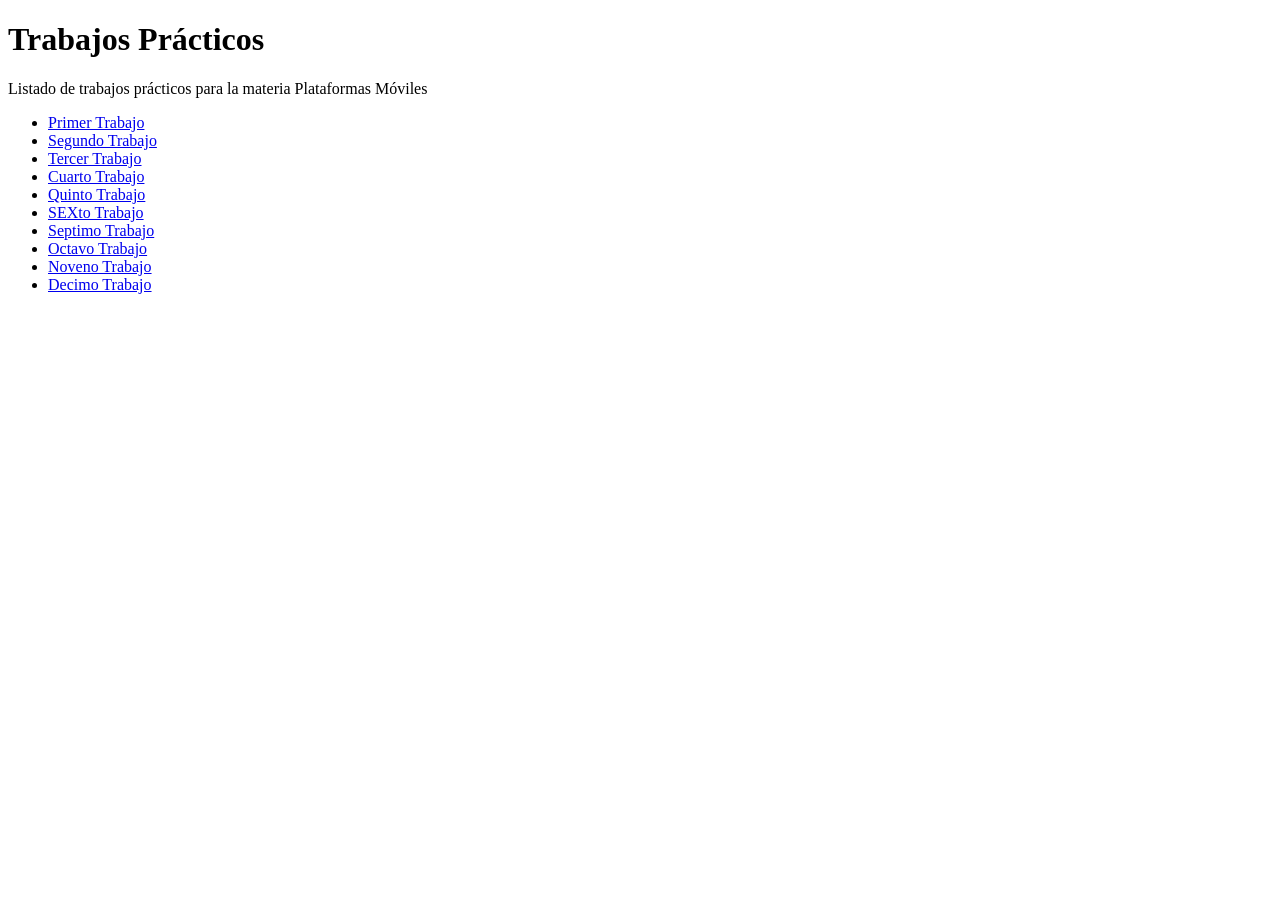
<file: index.html>
<!DOCTYPE html>
<html>
   <head>
      <title>Hola Mundo!</title>
   </head>
   <body>
     <h1>Trabajos Prácticos</h1>
     <p>Listado de trabajos prácticos para la materia Plataformas Móviles</p>
     <ul>
       <li><a href="tp-1/">Primer Trabajo</a></li>
       <li><a href="tp-2/">Segundo Trabajo</a></li>
       <li><a href="tp-3/">Tercer Trabajo</a></li>
       <li><a href="tp-4/">Cuarto Trabajo</a></li>
       <li><a href="tp-5/">Quinto Trabajo</a></li>
       <li><a href="tp-6/">SEXto Trabajo</a></li>
       <li><a href="tp-7/">Septimo Trabajo</a></li>
       <li><a href="tp-8/">Octavo Trabajo</a></li>
       <li><a href="tp-9/">Noveno Trabajo</a></li>
       <li><a href="Tp-10/">Decimo Trabajo</a></li>
     </ul>
   </body>
</html>
</file>
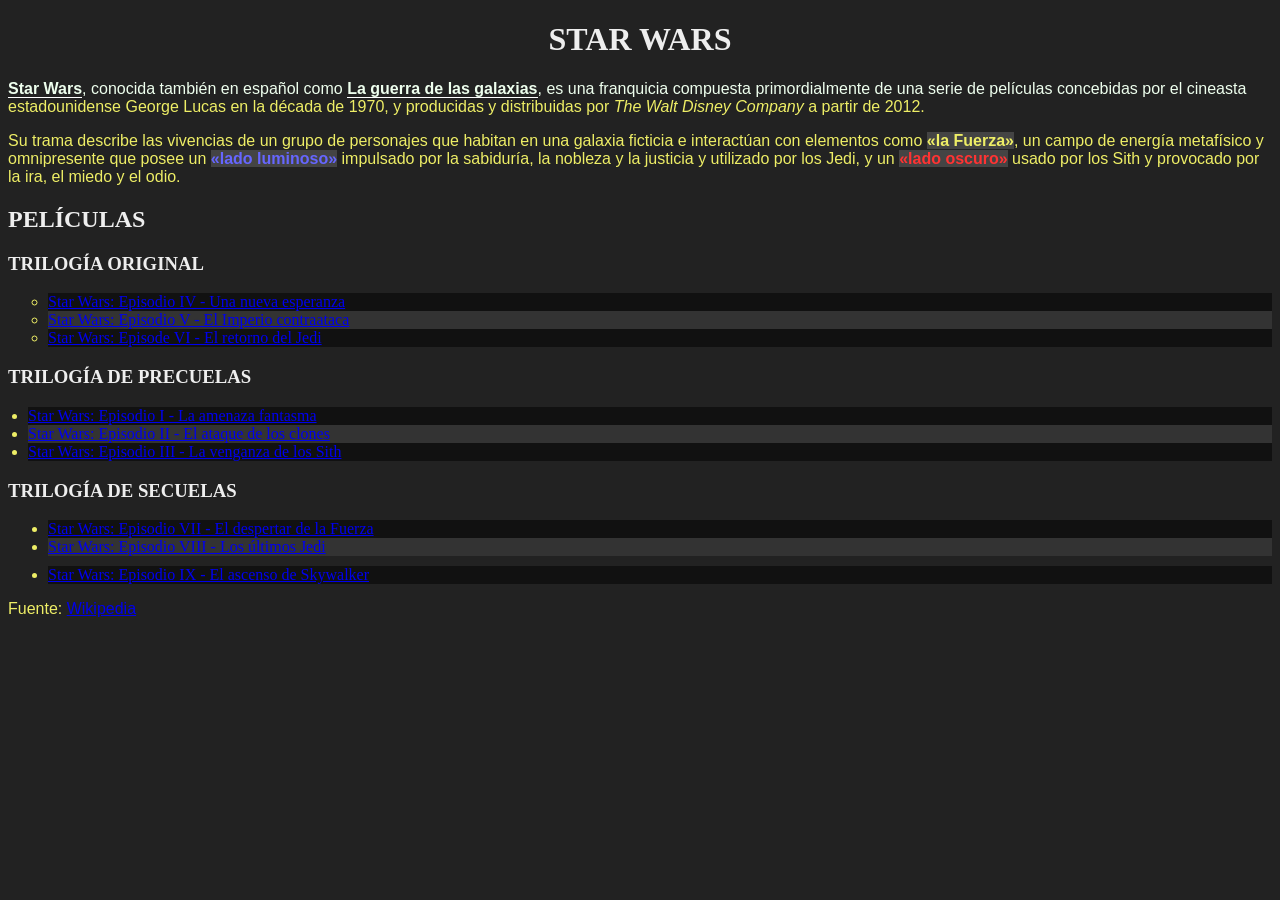
<file: tp-2/index.html>
<!DOCTYPE html>
<html>
<head>
    <meta charset="utf-8">
    <meta name="viewport" content="width=device-width, initial-scale=1">
    <title>TP2 - Selectores CSS</title>
    <link rel="stylesheet" href="style.css">
</head>
<body>
    <h1>Star Wars</h1>
    <p><strong>Star Wars</strong>, conocida también en español como <strong>La guerra de las galaxias</strong>, es una franquicia compuesta primordialmente de una serie de películas concebidas por el cineasta estadounidense George Lucas en la década de 1970, y producidas y distribuidas por <a>The Walt Disney Company</a> a partir de 2012.</p>
    <p>Su trama describe las vivencias de un grupo de personajes que habitan en una galaxia ficticia e interactúan con elementos como <span class="the-force">«la Fuerza»</span>, un campo de energía metafísico y omnipresente que posee un <span class="the-force light-side">«lado luminoso»</span> impulsado por la sabiduría, la nobleza y la justicia y utilizado por los Jedi, y un <span class="the-force dark-side">«lado oscuro»</span> usado por los Sith y provocado por la ira, el miedo y el odio.</p>
    <h2>Películas</h2>
    <h3>Trilogía Original</h3>
    <ul id="og-trilogy" class="movies-list">
        <li><a href="https://es.wikipedia.org/wiki/Star_Wars:_Episodio_IV_-_Una_nueva_esperanza">Star Wars: Episodio IV - Una nueva esperanza</a></li>
        <li><a href="https://es.wikipedia.org/wiki/Star_Wars:_Episodio_V_-_El_Imperio_contraataca">Star Wars: Episodio V - El Imperio contraataca</a></li>
        <li><a href="https://es.wikipedia.org/wiki/Star_Wars:_Episode_VI_-_Return_of_the_Jedi">Star Wars: Episode VI - El retorno del Jedi</a></li>
    </ul>
    <h3>Trilogía de precuelas</h3>
    <ul class="movies-list">
        <li><a href="https://es.wikipedia.org/wiki/Star_Wars:_Episodio_I_-_La_amenaza_fantasma">Star Wars: Episodio I - La amenaza fantasma</a></li>
        <li><a href="https://es.wikipedia.org/wiki/Star_Wars:_Episodio_II_-_El_ataque_de_los_clones">Star Wars: Episodio II - El ataque de los clones</a></li>
        <li><a href="https://es.wikipedia.org/wiki/Star_Wars:_Episodio_III_-_La_venganza_de_los_Sith">Star Wars: Episodio III - La venganza de los Sith</a></li>
    </ul>
    <h3>Trilogía de secuelas</h3>
    <ul class="movies-list">
        <li><a href="https://es.wikipedia.org/wiki/Star_Wars:_Episodio_VII_-_El_despertar_de_la_Fuerza">Star Wars: Episodio VII - El despertar de la Fuerza</a></li>
        <li><a href="https://es.wikipedia.org/wiki/Star_Wars:_Episodio_VIII_-_Los_últimos_Jedi">Star Wars: Episodio VIII - Los últimos Jedi</a></li>
        <li><a href="https://es.wikipedia.org/wiki/Star_Wars:_Episodio_IX_-_El_ascenso_de_Skywalker">Star Wars: Episodio IX - El ascenso de Skywalker</a></li>
    </ul>
    <p>Fuente: <a href="https://es.wikipedia.org/wiki/Star_Wars">Wikipedia</a></p>
</body>
</html>
</file>
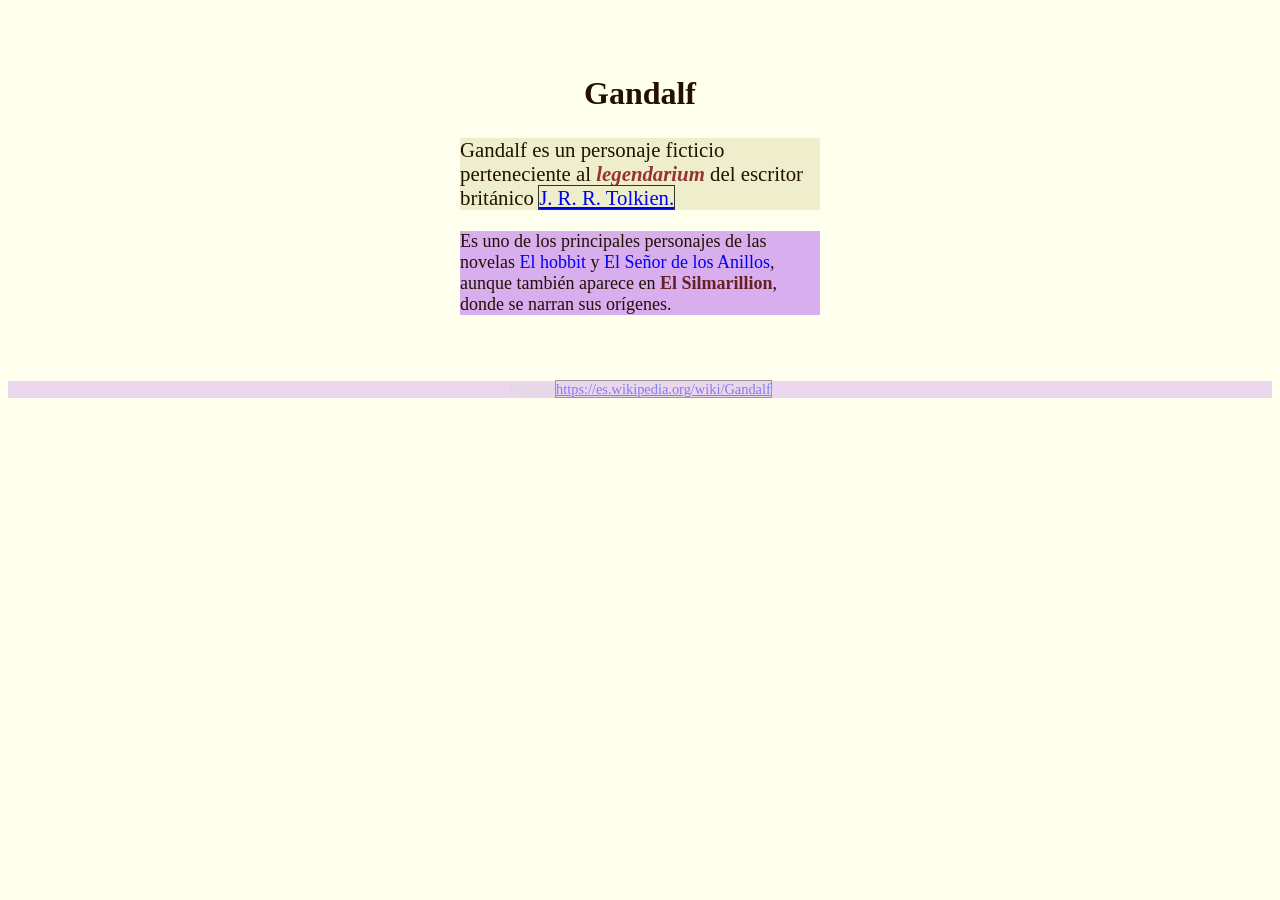
<file: tp-3/index.html>
<!DOCTYPE html>
<html lang="es">
<head>
	<meta charset="utf-8">
	<meta name="viewport" content="width=device-width, initial-scale=1">
	<title>TP3 - Especificidad CSS</title>
	<link rel="stylesheet" type="text/css" href="style.css">
	<style type="text/css">
		body {
			font-size: 18px;
			background-color: #ffe;
			color: #210;
		}

		#contenedor {
			max-width: 40ch;
			margin: 2rem auto;
			padding: 1rem;
		}

		h1 {
			font-size: 2rem;
			text-align: left;
		}

		p {
			font-family: sans-serif;
		}

		#primer-parrafo {
			font-size: 1.3rem;
			background-color: #eec;
		}

		p.importante em {
			font-weight: bold;
			color: #144;
		}

		p.novelas a {
			outline: none;
			text-decoration: none;
		}
		p.novelas a:hover {
			text-decoration: underline;
			background-color: #ccd;
		}

		body p.fuente.parrafo {
			color: #bbb !important;
			font-size: 0.9rem;
			opacity: 50%;
			text-align: center;
		}
	</style>
</head>
<body>
	<article id="contenedor">
		<h1 class="titulo">Gandalf</h1>
		
		<p id="primer-parrafo" class="importante parrafo">
			Gandalf es un personaje ficticio perteneciente al <em>legendarium</em> del escritor británico <a href="https://es.wikipedia.org/wiki/J._R._R._Tolkien">J. R. R. Tolkien.</a>
		</p>
		
		<p class="novelas parrafo">
			Es uno de los principales personajes de las novelas <a href="https://es.wikipedia.org/wiki/El_hobbit">El hobbit</a> y <a href="https://es.wikipedia.org/wiki/El_Señor_de_los_Anillos">El Señor de los Anillos</a>, aunque también aparece en <span class="complicado" style="color: #622">El Silmarillion</span>, donde se narran sus orígenes.
		</p>
	</article>

	<p class="fuente parrafo">
		Fuente: <a href="https://es.wikipedia.org/wiki/Gandalf">https://es.wikipedia.org/wiki/Gandalf</a>
	</p>
</body>
</html>
</file>
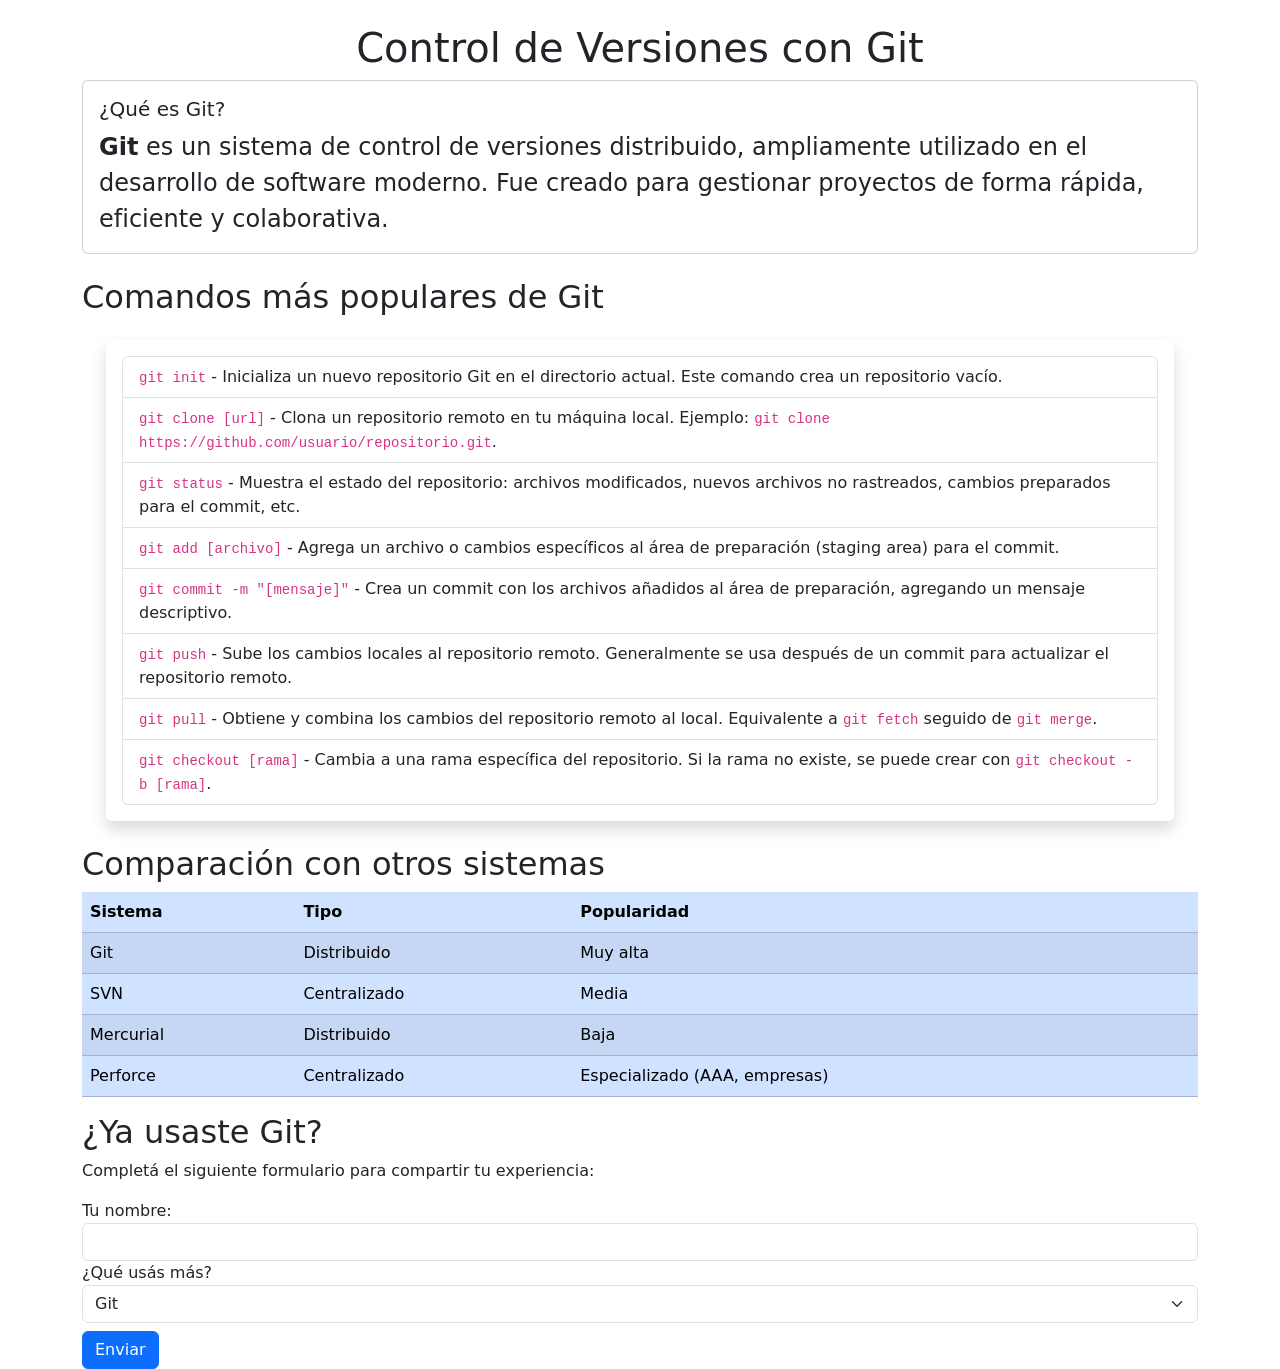
<file: tp-5/index.html>
<!DOCTYPE html>
<html lang="es">
<head>
    <meta charset="UTF-8">
    <meta name="viewport" content="width=device-width, initial-scale=1.0">
    <title>Control de Versiones con Git</title>
    <link href="https://cdn.jsdelivr.net/npm/bootstrap@5.3.8/dist/css/bootstrap.min.css" rel="stylesheet">
</head>
<body>
    <div class="container mt-4">
    <script src="https://cdn.jsdelivr.net/npm/bootstrap@5.3.8/dist/js/bootstrap.bundle.min.js"></script>
    <h1 class="text-center">Control de Versiones con Git</h1>

    <div class="card mb-4">
    <div class="card-body">
        <h5 class="card-title">¿Qué es Git?</h5>

        <p class="card-text fs-4">
            <strong>Git</strong> es un sistema de control de versiones distribuido,
            ampliamente utilizado en el desarrollo de software moderno.
            Fue creado para gestionar proyectos de forma rápida, eficiente y colaborativa.
        </p>
    </div>
</div> 

    <h2>Comandos más populares de Git</h2>
    <ul class="list-group shadow p-3 m-4">
        <li class="list-group-item"><code>git init</code> - Inicializa un nuevo repositorio Git en el directorio actual. Este comando crea un repositorio vacío.</li>
        <li class="list-group-item"><code>git clone [url]</code> - Clona un repositorio remoto en tu máquina local. Ejemplo: <code>git clone https://github.com/usuario/repositorio.git</code>.</li>
        <li class="list-group-item"><code>git status</code> - Muestra el estado del repositorio: archivos modificados, nuevos archivos no rastreados, cambios preparados para el commit, etc.</li>
        <li class="list-group-item"><code>git add [archivo]</code> - Agrega un archivo o cambios específicos al área de preparación (staging area) para el commit.</li>
        <li class="list-group-item"><code>git commit -m "[mensaje]"</code> - Crea un commit con los archivos añadidos al área de preparación, agregando un mensaje descriptivo.</li>
        <li class="list-group-item"><code>git push</code> - Sube los cambios locales al repositorio remoto. Generalmente se usa después de un commit para actualizar el repositorio remoto.</li>
        <li class="list-group-item"><code>git pull</code> - Obtiene y combina los cambios del repositorio remoto al local. Equivalente a <code>git fetch</code> seguido de <code>git merge</code>.</li>
        <li class="list-group-item"><code>git checkout [rama]</code> - Cambia a una rama específica del repositorio. Si la rama no existe, se puede crear con <code>git checkout -b [rama]</code>.</li>
    </ul>

    <h2>Comparación con otros sistemas</h2>
    <table class="table table-striped table-hover table-primary">
        <thead>
            <tr>
                <th>Sistema</th>
                <th>Tipo</th>
                <th>Popularidad</th>
            </tr>
        </thead>
        <tbody>
            <tr>
                <td>Git</td>
                <td>Distribuido</td>
                <td>Muy alta</td>
            </tr>
            <tr>
                <td>SVN</td>
                <td>Centralizado</td>
                <td>Media</td>
            </tr>
            <tr>
                <td>Mercurial</td>
                <td>Distribuido</td>
                <td>Baja</td>
            </tr>
            <tr>
                <td>Perforce</td>
                <td>Centralizado</td>
                <td>Especializado (AAA, empresas)</td>
            </tr>
        </tbody>
    </table>

    <h2>¿Ya usaste Git?</h2>
    <p>Completá el siguiente formulario para compartir tu experiencia:</p>

    <form class="form">
        <label for="nombre">Tu nombre:</label>
        <input type="text" id="nombre" name="nombre" class="form-control">

        <label for="experiencia">¿Qué usás más?</label><br>
        <select id="experiencia" name="experiencia" class="form-select">
            <option value="git">Git</option>
            <option value="github">Git + GitHub</option>
            <option value="otro">Otro sistema</option>
            <option value="ninguno">Todavía no uso ninguno</option>
        </select>

        <input type="submit" value="Enviar" class="btn btn-primary mt-2">
    </form>
    </div>
</body>
</html>
</file>
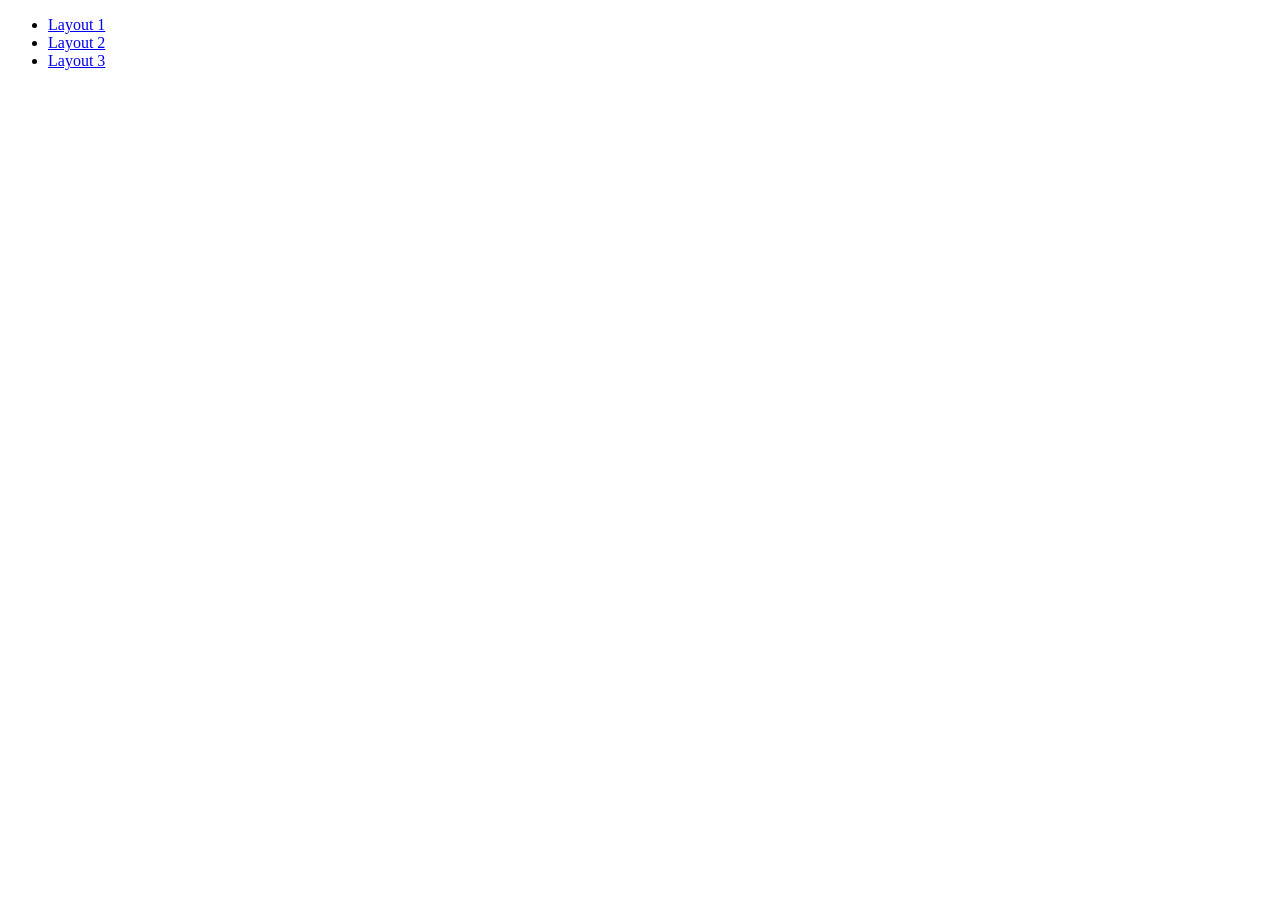
<file: tp-6/index.html>
<!DOCTYPE html>
<html lang="es">
<head>
    <meta charset="UTF-8">
    <meta name="viewport" content="width=device-width, initial-scale=1.0">
    <title>Grilla boostrap</title>
</head>
<body>
    <ul>
    <li>
        <a href="layout-1.html">Layout 1</a>
    </li>
    <li>
        <a href="layout-2.html">Layout 2</a>
    </li>
    <li>
        <a href="layout-3.html">Layout 3</a>
    </li>
</ul>
</body>
</html>
</file>
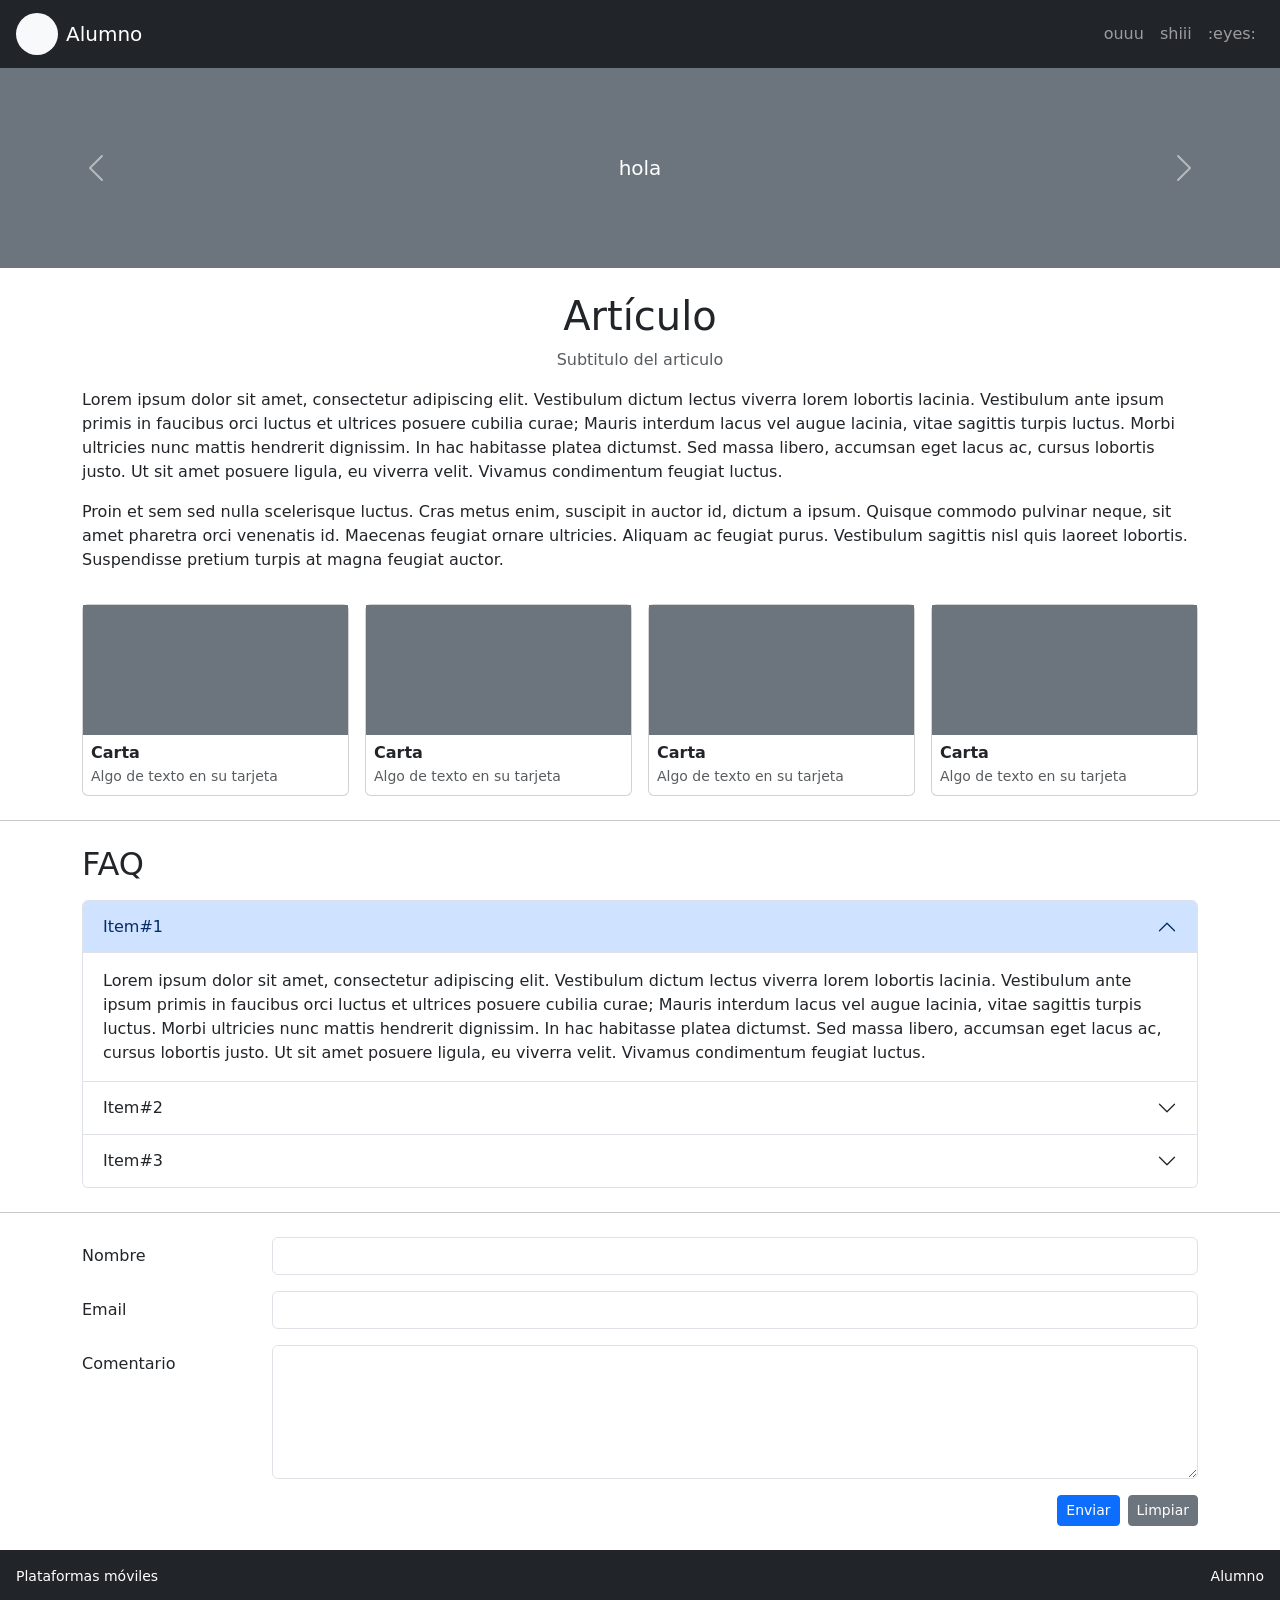
<file: tp-7/index.html>
<!DOCTYPE html>
<html lang="es">
<head>
  <meta charset="UTF-8" />
  <meta name="viewport" content="width=device-width, initial-scale=1.0" />
  <title>TP-7 | Grillas y Pantallas Móviles</title>
  <link href="https://cdn.jsdelivr.net/npm/bootstrap@5.3.8/dist/css/bootstrap.min.css" rel="stylesheet">
</head>
<body>

  
  <nav class="navbar navbar-expand-md navbar-dark bg-dark">
    <div class="container-fluid px-3">

      <a class="navbar-brand d-flex align-items-center gap-2" href="#">
        <div
          class="rounded-circle bg-light"
          style="width: 42px; height: 42px; flex-shrink: 0;"
        ></div>
        Alumno
      </a>

      <button
        class="navbar-toggler"
        type="button"
        data-bs-toggle="collapse"
        data-bs-target="#navbarMain"
        aria-controls="navbarMain"
        aria-expanded="false"
        aria-label="Abrir menú"
      >
        <span class="navbar-toggler-icon"></span>
      </button>

      <div class="collapse navbar-collapse" id="navbarMain">
        <ul class="navbar-nav ms-auto">
          <li class="nav-item"><a class="nav-link" href="#">ouuu</a></li>
          <li class="nav-item"><a class="nav-link" href="#">shiii</a></li>
          <li class="nav-item"><a class="nav-link" href="#">:eyes:</a></li>
        </ul>
      </div>

    </div>
  </nav>
  <div id="carouselHero" class="carousel slide d-none d-sm-block" data-bs-ride="carousel">
    <div class="carousel-inner">

      <div class="carousel-item active">
        <div class="bg-secondary d-flex align-items-center justify-content-center" style="height: 200px;">
          <span class="text-white fs-5">hola</span>
        </div>
      </div>

      <div class="carousel-item">
        <div class="bg-secondary d-flex align-items-center justify-content-center" style="height: 200px;">
          <span class="text-white fs-5">buen dia</span>
        </div>
      </div>

      <div class="carousel-item">
        <div class="bg-secondary d-flex align-items-center justify-content-center" style="height: 200px;">
          <span class="text-white fs-5">hasta luego</span>
        </div>
      </div>

    </div>

    <!-- Controles anterior / siguiente -->
    <button class="carousel-control-prev" type="button" data-bs-target="#carouselHero" data-bs-slide="prev">
      <span class="carousel-control-prev-icon" aria-hidden="true"></span>
      <span class="visually-hidden">Anterior</span>
    </button>
    <button class="carousel-control-next" type="button" data-bs-target="#carouselHero" data-bs-slide="next">
      <span class="carousel-control-next-icon" aria-hidden="true"></span>
      <span class="visually-hidden">Siguiente</span>
    </button>
  </div>

  <section class="py-4">
    <div class="container">
      <div class="text-center mb-3">
        <h1 class="display-6" style="font-weight: 300;">Artículo</h1>
        <p class="text-muted">Subtitulo del articulo</p>
      </div>

      <p>
        Lorem ipsum dolor sit amet, consectetur adipiscing elit. Vestibulum dictum lectus
        viverra lorem lobortis lacinia. Vestibulum ante ipsum primis in faucibus orci luctus et
        ultrices posuere cubilia curae; Mauris interdum lacus vel augue lacinia, vitae sagittis
        turpis luctus. Morbi ultricies nunc mattis hendrerit dignissim. In hac habitasse platea
        dictumst. Sed massa libero, accumsan eget lacus ac, cursus lobortis justo. Ut sit amet
        posuere ligula, eu viverra velit. Vivamus condimentum feugiat luctus.
      </p>
      <p>
        Proin et sem sed nulla scelerisque luctus. Cras metus enim, suscipit in auctor id,
        dictum a ipsum. Quisque commodo pulvinar neque, sit amet pharetra orci venenatis id.
        Maecenas feugiat ornare ultricies. Aliquam ac feugiat purus. Vestibulum sagittis nisl
        quis laoreet lobortis. Suspendisse pretium turpis at magna feugiat auctor.
      </p>

    
      <div class="row g-3 mt-2">

        <div class="col-12 col-sm-6 col-lg-3">
          <div class="card h-100">
            <div class="bg-secondary" style="height: 130px;"></div>
            <div class="card-body p-2">
              <h6 class="card-title fw-bold mb-1">Carta</h6>
              <p class="card-text small text-muted mb-0">Algo de texto en su tarjeta</p>
            </div>
          </div>
        </div>

        <div class="col-12 col-sm-6 col-lg-3">
          <div class="card h-100">
            <div class="bg-secondary" style="height: 130px;"></div>
            <div class="card-body p-2">
              <h6 class="card-title fw-bold mb-1">Carta</h6>
              <p class="card-text small text-muted mb-0">Algo de texto en su tarjeta</p>
            </div>
          </div>
        </div>

        <div class="col-12 col-sm-6 col-lg-3">
          <div class="card h-100">
            <div class="bg-secondary" style="height: 130px;"></div>
            <div class="card-body p-2">
              <h6 class="card-title fw-bold mb-1">Carta</h6>
              <p class="card-text small text-muted mb-0">Algo de texto en su tarjeta</p>
            </div>
          </div>
        </div>

        <div class="col-12 col-sm-6 col-lg-3">
          <div class="card h-100">
            <div class="bg-secondary" style="height: 130px;"></div>
            <div class="card-body p-2">
              <h6 class="card-title fw-bold mb-1">Carta</h6>
              <p class="card-text small text-muted mb-0">Algo de texto en su tarjeta</p>
            </div>
          </div>
        </div>

      </div>
      <!-- fin grilla cards -->

    </div>
  </section>

  <hr class="my-0" />

  <section class="py-4">
    <div class="container">

      <h2 class="mb-3">FAQ</h2>

      <div class="accordion" id="accordionFAQ">

        <div class="accordion-item">
          <h2 class="accordion-header" id="headingOne">
            <button
              class="accordion-button"
              type="button"
              data-bs-toggle="collapse"
              data-bs-target="#collapseOne"
              aria-expanded="true"
              aria-controls="collapseOne"
            >
              Item#1
            </button>
          </h2>
          <div
            id="collapseOne"
            class="accordion-collapse collapse show"
            aria-labelledby="headingOne"
            data-bs-parent="#accordionFAQ"
          >
            <div class="accordion-body">
              Lorem ipsum dolor sit amet, consectetur adipiscing elit. Vestibulum dictum lectus
              viverra lorem lobortis lacinia. Vestibulum ante ipsum primis in faucibus orci luctus
              et ultrices posuere cubilia curae; Mauris interdum lacus vel augue lacinia, vitae
              sagittis turpis luctus. Morbi ultricies nunc mattis hendrerit dignissim. In hac
              habitasse platea dictumst. Sed massa libero, accumsan eget lacus ac, cursus lobortis
              justo. Ut sit amet posuere ligula, eu viverra velit. Vivamus condimentum feugiat luctus.
            </div>
          </div>
        </div>

        <div class="accordion-item">
          <h2 class="accordion-header" id="headingTwo">
            <button
              class="accordion-button collapsed"
              type="button"
              data-bs-toggle="collapse"
              data-bs-target="#collapseTwo"
              aria-expanded="false"
              aria-controls="collapseTwo"
            >
              Item#2
            </button>
          </h2>
          <div
            id="collapseTwo"
            class="accordion-collapse collapse"
            aria-labelledby="headingTwo"
            data-bs-parent="#accordionFAQ"
          >
            <div class="accordion-body">
              Lorem ipsum dolor sit amet, consectetur adipiscing elit. Pellentesque habitant
              morbi tristique senectus et netus et malesuada fames ac turpis egestas.
            </div>
          </div>
        </div>

        <div class="accordion-item">
          <h2 class="accordion-header" id="headingThree">
            <button
              class="accordion-button collapsed"
              type="button"
              data-bs-toggle="collapse"
              data-bs-target="#collapseThree"
              aria-expanded="false"
              aria-controls="collapseThree"
            >
              Item#3
            </button>
          </h2>
          <div
            id="collapseThree"
            class="accordion-collapse collapse"
            aria-labelledby="headingThree"
            data-bs-parent="#accordionFAQ"
          >
            <div class="accordion-body">
              Duis aute irure dolor in reprehenderit in voluptate velit esse cillum dolore eu
              fugiat nulla pariatur. Excepteur sint occaecat cupidatat non proident.
            </div>
          </div>
        </div>

      </div>
      <!-- fin accordion -->

    </div>
  </section>

  <hr class="my-0" />


  <section class="py-4">
    <div class="container">


      <div class="row mb-3 align-items-center">
        <label for="inputNombre" class="col-12 col-md-2 col-form-label">Nombre</label>
        <div class="col-12 col-md-10">
          <input type="text" class="form-control" id="inputNombre" />
        </div>
      </div>

    
      <div class="row mb-3 align-items-center">
        <label for="inputEmail" class="col-12 col-md-2 col-form-label">Email</label>
        <div class="col-12 col-md-10">
          <input type="email" class="form-control" id="inputEmail" />
        </div>
      </div>

    
      <div class="row mb-3 align-items-start">
        <label for="inputComentario" class="col-12 col-md-2 col-form-label">Comentario</label>
        <div class="col-12 col-md-10">
          <textarea class="form-control" id="inputComentario" rows="5"></textarea>
        </div>
      </div>

      <div class="col-12 col-md-10 offset-md-2 d-flex justify-content-center justify-content-md-end gap-2">
    <button type="button" class="btn btn-primary btn-sm">Enviar</button>
    <button type="button" class="btn btn-secondary btn-sm">Limpiar</button>
  </div>
</div>

    </div>
  </section>
  <footer class="bg-dark text-white py-3">
    <div class="container-fluid px-3 d-flex justify-content-between align-items-center">
      <span class="small">Plataformas móviles</span>
      <span class="small">Alumno</span>
    </div>
  </footer>
<script src="https://cdn.jsdelivr.net/npm/bootstrap@5.3.8/dist/js/bootstrap.bundle.min.js"></script>
</body>
</html>
</file>
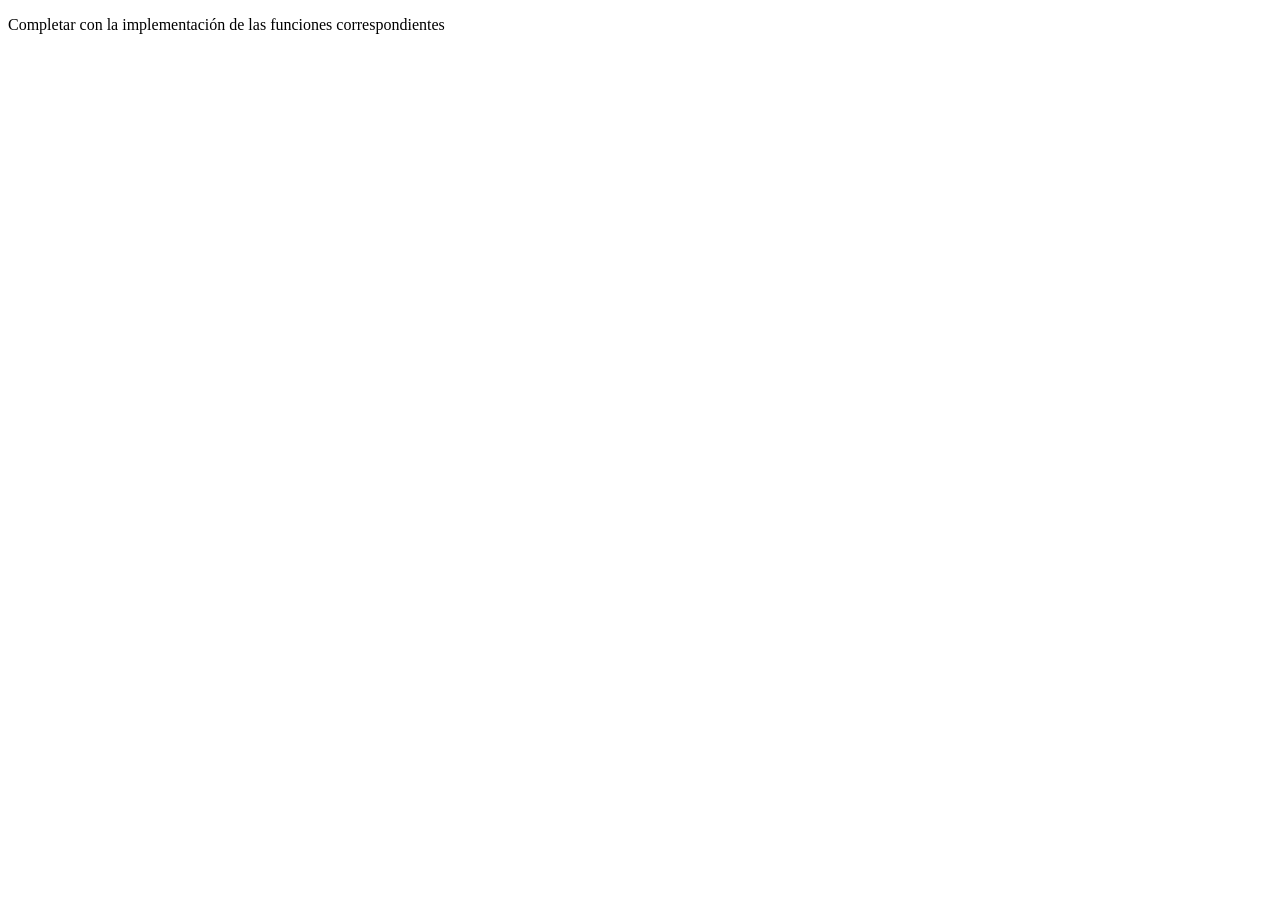
<file: tp-8 /index.html>
<!DOCTYPE html>
<html>
<head>
	<meta charset="utf-8">
	<meta name="viewport" content="width=device-width, initial-scale=1">
	<title>TP-7: Funciones en JavaScript</title>
</head>
<body>
<p>Completar con la implementación de las funciones correspondientes</p>
<script type="text/javascript">
// Numeros

// 1- Implementar una función "suma" que retorne la suma de 2 numeros
// ejemplo: suma(2,3) retorna 5
function suma(num1, num2) {
    // return num1 + num2;
}

console.log("Resultados de suma():")
console.log(suma(2,3)); // 5
console.log(suma(4,4)); // 8
console.log(suma(-10,10)); // 0


// 2- Implementar una función "elevarAlCubo" que eleve al cubo un numero
// ejemplo: elevarAlCubo(3) retorna 27

console.log("Resultados de elevarAlCubo():")
console.log(elevarAlCubo(3)); // 27
console.log(elevarAlCubo(99)); // 970299

// 3- Implementar una función "restoDivisionEntera" para devolver el resto de una división entera entre un dividendo y un divisor
// ejemplo: restoDivisionEntera(3,2) retorna 1

console.log("Resultados de restoDivisionEntera():")
console.log(restoDivisionEntera(1,3)); // 1
console.log(restoDivisionEntera(2,3)); // 2
console.log(restoDivisionEntera(3,3)); // 0
console.log(restoDivisionEntera(4,3)); // 1


// 4- Implementar una función "numeroPi" para devolver el numero PI
// ejemplo: numeroPi() retorna 3,14...

console.log("Resultado de numeroPi():")
console.log(numeroPi())


// 5- Implementar una función "numeroRandom" para devolver un número random (aleatorio)
// ejemplo: numeroRandom() retorna 0,123...

console.log("Resultados de numeroRandom():")
console.log(numeroRandom())
console.log(numeroRandom())
console.log(numeroRandom())


// 6- Implementar una función "numeroRandomDesdeHasta" para devolver un número random entre 2 valores recibidos como parámetros
// ejemplo: numeroRandomDesdeHasta(1,6) retorna 3

console.log("Resultados de numeroRandomDesdeHasta():")
console.log(numeroRandomDesdeHasta(1,6))
console.log(numeroRandomDesdeHasta(2,5))
console.log(numeroRandomDesdeHasta(3,4))


// 7- Implementar una función "esPar" que reciba un número como parámetro y devuelva verdadero si el número es par, o falso si es impar
// ejemplo: esPar(4) retorna true, esPar(5) retorna false

console.log("Resultados de esPar():")
console.log(esPar(4)); // true
console.log(esPar(5)); // false
console.log(esPar(0)); // true
console.log(esPar(-2)); // true


// 8- Implementar una función "esPositivo" que reciba un número y devuelva true si el número es positivo, o false si es negativo o cero
// ejemplo: esPositivo(4) retorna true, esPositivo(-3) retorna false

console.log("Resultados de esPositivo():")
console.log(esPositivo(4)); // true
console.log(esPositivo(-3)); // false
console.log(esPositivo(0)); // false

// 9- Implementar una función "clasificarNumero" que reciba un número y retorne un mensaje indicando si el número es par o impar, y si es positivo o negativo
// ejemplo: clasificarNumero(4) retorna "El número 4 es par y positivo."
// ejemplo: clasificarNumero(-3) retorna "El número -3 es impar y negativo."

console.log("Resultados de clasificarNumero():")
console.log(clasificarNumero(4)); // "El número 4 es par y positivo."
console.log(clasificarNumero(-3)); // "El número -3 es impar y negativo."
console.log(clasificarNumero(0)); // "El número 0 es par y no positivo."

// Cadenas de Caracteres

// 10- Implementar una función "transformarMayuscula" que transforme a mayúscula la cadena de caracteres recibida como parámetro
// ejemplo: transformarMayuscula("Plataformas Móviles") retorna "PLATAFORMAS MÓVILES"

console.log("Resultados de transformarMayuscula():")
console.log(transformarMayuscula("Plataformas Móviles"))
console.log(transformarMayuscula("hola mundo"))
console.log(transformarMayuscula("abc"))


// 11- Implementar una función "primeraLetra" que nos devuelva la inicial de la cadena de caracteres recibida como parámetro
// ejemplo: primeraLetra("Plataformas") retorna "P"

console.log("Resultados de primeraLetra():")
console.log(primeraLetra("Plataformas Móviles"))
console.log(primeraLetra("hola mundo"))
console.log(primeraLetra("abc"))


// 12- Implementar una función "sinPrimeraLetra" que nos devuelva la cadena de caracteres recibida como parámetro sin la primera letra
// ejemplo: sinPrimeraLetra("Plataformas") retorna "lataformas"

console.log("Resultados de sinPrimeraLetra():")
console.log(sinPrimeraLetra("Plataformas Móviles"))
console.log(sinPrimeraLetra("hola mundo"))
console.log(sinPrimeraLetra("abc"))


// 13- Implementar una función "primeraLetraMayuscula" que devuelve la cadena de caracteres recibida, pero  con su primera letra en mayúscula
// ejemplo: primeraLetraMayuscula("plataformas") retorna "Plataformas"

console.log("Resultados de primeraLetraMayuscula():")
console.log(primeraLetraMayuscula("plataformas móviles"))
console.log(primeraLetraMayuscula("hola mundo"))
console.log(primeraLetraMayuscula("abc"))


// 14- Implementar una función "terminaCon" que devuelve verdadero o falso si la palabra termina con la terminación recibida
// ejemplo: terminaCon("plataformas", "mas") retorna true

console.log("Resultados de terminaCon():")
console.log(terminaCon("hola", "a")); // true
console.log(terminaCon("hola", "o")); // false
console.log(terminaCon("plataformas", "mas")); // true
console.log(terminaCon("plataformas", "más")); // false

// 15- Implementar una función "palabraInvertida" que devuelva la palabra invertida
// ejemplo: palabraInvertida("hola") retorna "aloh";

console.log("Resultados de palabraInvertida():")
console.log(palabraInvertida("plataformas móviles"))
console.log(palabraInvertida("hola mundo"))
console.log(palabraInvertida("abc"))

</script>
</body>
</html>
</file>
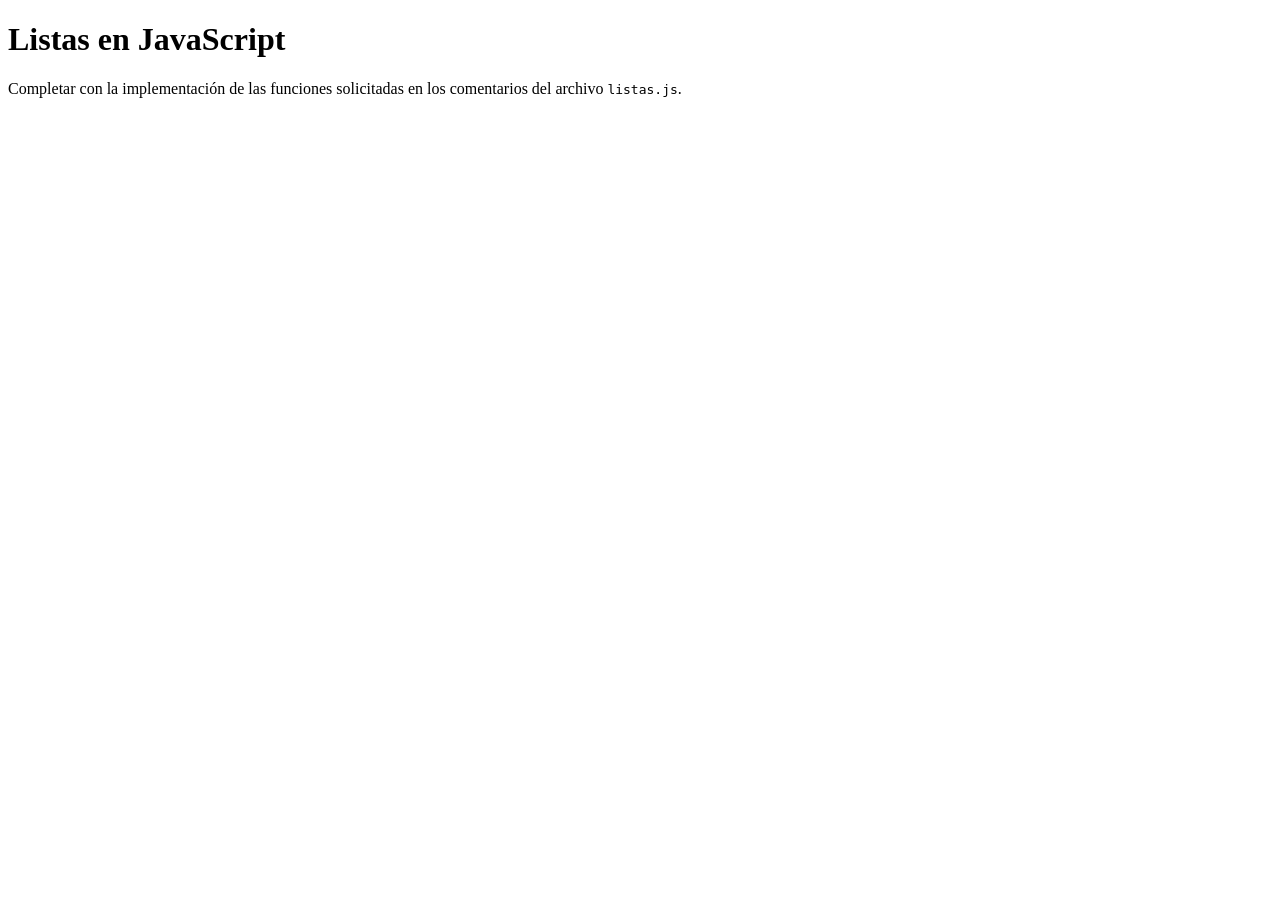
<file: tp-9/index.html>
<!DOCTYPE html>
<html>
<head>
	<meta charset="utf-8">
	<meta name="viewport" content="width=device-width, initial-scale=1">
	<title>Listas en JavaScript</title>
</head>
<body>
    <h1>Listas en JavaScript</h1>
    <p>Completar con la implementación de las funciones solicitadas en los comentarios del archivo <code>listas.js</code>.</p>
    <script src="listas.js"></script>
</body>
</html>
</file>
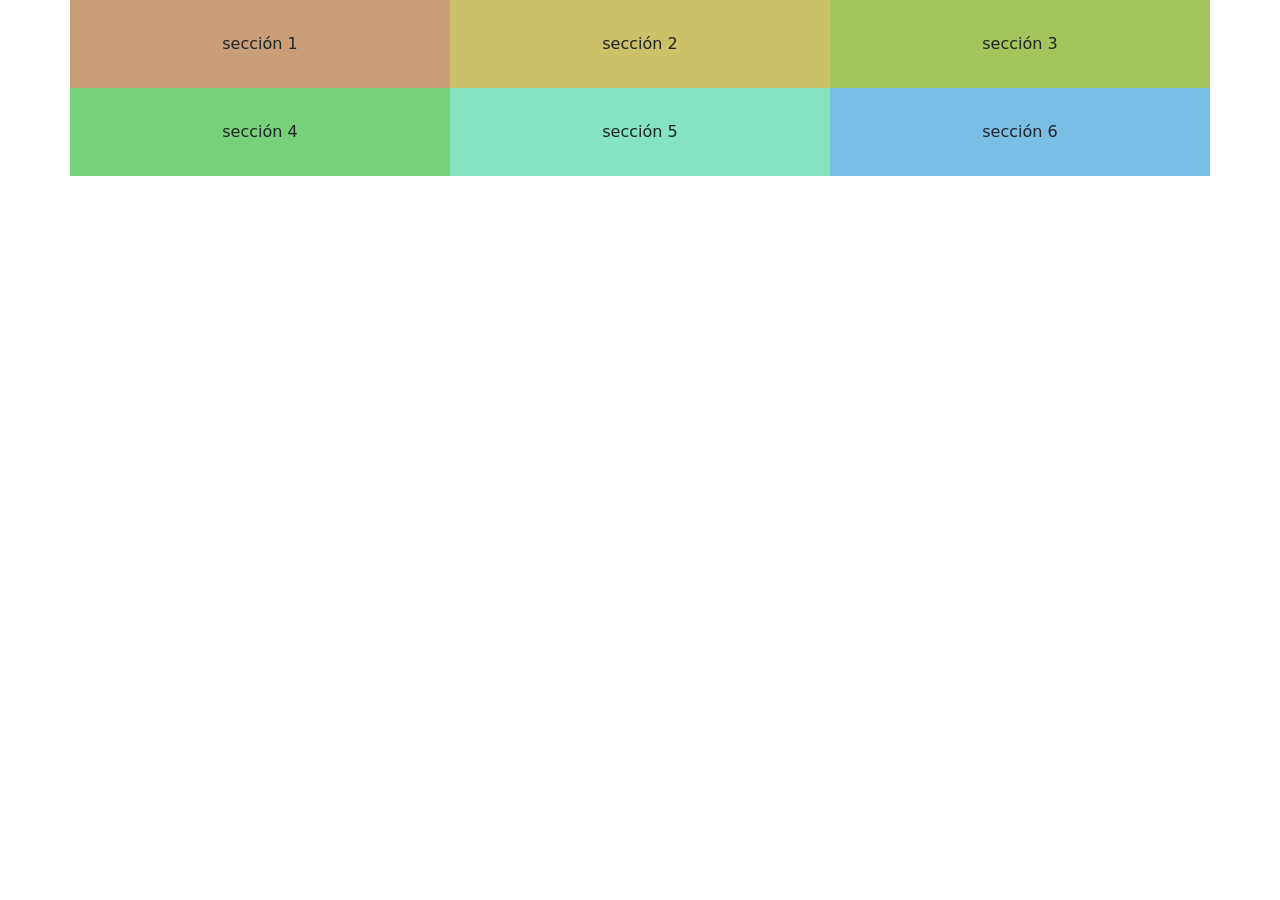
<file: tp-6/layout-1.html>
<!DOCTYPE html>
<html lang="es">
<head>
    <meta charset="UTF-8">
    <meta http-equiv="X-UA-Compatible" content="IE=edge">
    <meta name="viewport" content="width=device-width, initial-scale=1.0">
    <link href="https://cdn.jsdelivr.net/npm/bootstrap@5.3.8/dist/css/bootstrap.min.css" rel="stylesheet" integrity="sha384-sRIl4kxILFvY47J16cr9ZwB07vP4J8+LH7qKQnuqkuIAvNWLzeN8tE5YBujZqJLB" crossorigin="anonymous">
    <title>Layout 1</title>
    <style>
        .content {padding: 2em 0.5em; text-align: center;}
        .s1 {background-color: #ca9f77;}
        .s2 {background-color: #cbc168;}
        .s3 {background-color: #a3c55b;}
        .s4 {background-color: #76d179;}
        .s5 {background-color: #85e3c1;}
        .s6 {background-color: #79bfe5;}
    </style>
</head>
<body>
    <div class="container-sm g-0">
        <div class="row g-0">
            <div class="col-12 col-md-6 col-lg-4">
                <div class="content s1">sección 1</div>
            </div>
            <div class="col-12 col-md-6 col-lg-4">
                <div class="content s2">sección 2</div>
            </div>  
            <div class="col-12 col-md-6 col-lg-4">
                <div class="content s3">sección 3</div>
            </div>
            <div class="col-12 col-md-6 col-lg-4">
                <div class="content s4">sección 4</div>
            </div>
            <div class="col-12 col-md-6 col-lg-4">
                <div class="content s5">sección 5</div>
            </div>
            <div class="col-12 col-md-6 col-lg-4">
                <div class="content s6">sección 6</div>
            </div>
        </div>
    </div>

    <script src="https://cdn.jsdelivr.net/npm/bootstrap@5.3.8/dist/js/bootstrap.bundle.min.js" integrity="sha384-FKyoEForCGlyvwx9Hj09JcYn3nv7wiPVlz7YYwJrWVcXK/BmnVDxM+D2scQbITxI" crossorigin="anonymous"></script> 
</body>
</html>
</file>
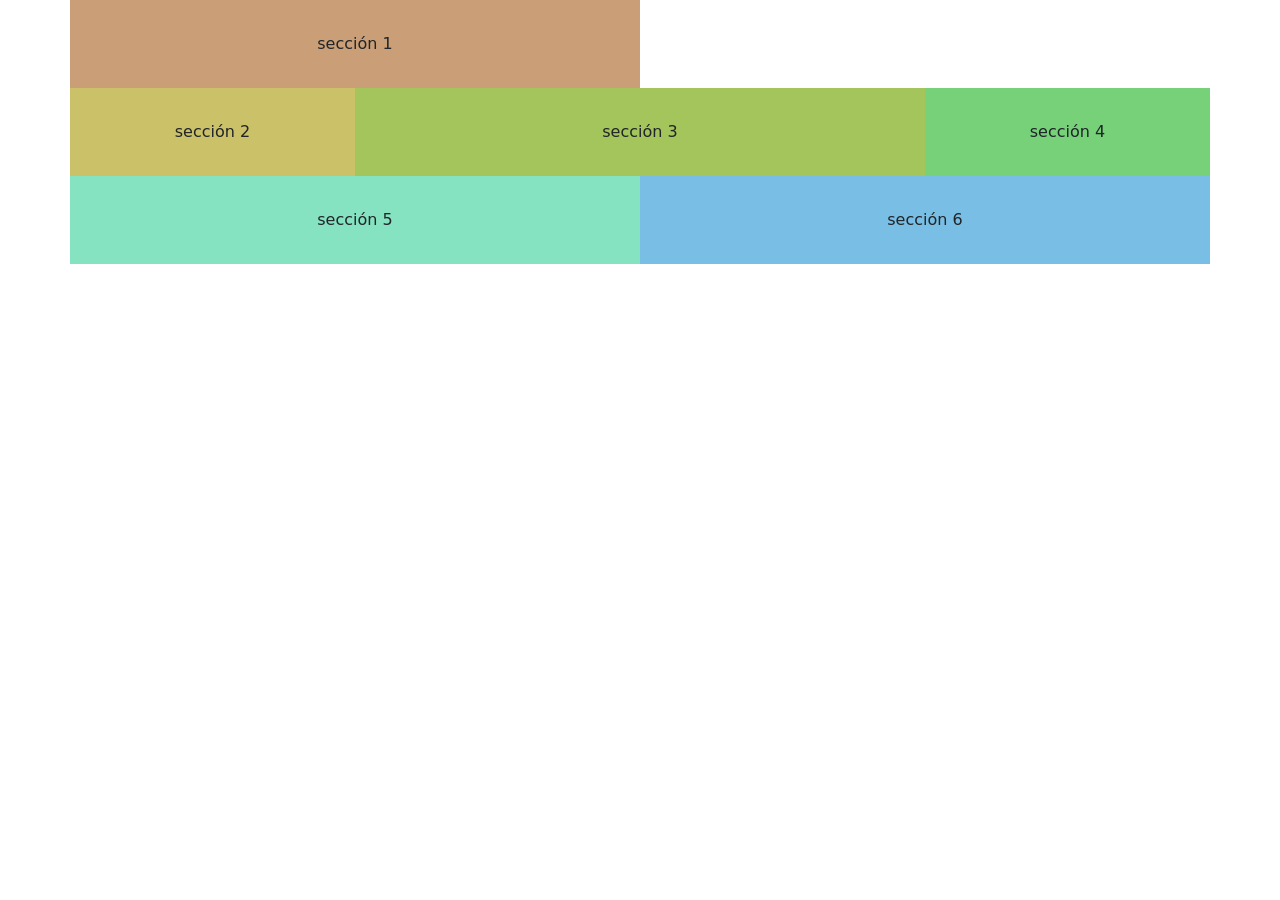
<file: tp-6/layout-2.html>
<!DOCTYPE html>
<html lang="es">
<head>
    <meta charset="UTF-8">
    <meta http-equiv="X-UA-Compatible" content="IE=edge">
    <meta name="viewport" content="width=device-width, initial-scale=1.0">
    <link href="https://cdn.jsdelivr.net/npm/bootstrap@5.3.8/dist/css/bootstrap.min.css" rel="stylesheet" integrity="sha384-sRIl4kxILFvY47J16cr9ZwB07vP4J8+LH7qKQnuqkuIAvNWLzeN8tE5YBujZqJLB" crossorigin="anonymous">
    <title>Layout N</title>
    <style>
        .content {padding: 2em 0.5em; text-align: center;}
        .s1 {background-color: #ca9f77;}
        .s2 {background-color: #cbc168;}
        .s3 {background-color: #a3c55b;}
        .s4 {background-color: #76d179;}
        .s5 {background-color: #85e3c1;}
        .s6 {background-color: #79bfe5;}
    </style>
</head>
<body>

    <div class="container-sm g-0">
        <div class="row g-0">
            <div class="col-12 col-md-6 col-lg-6">
                <div class="content s1">sección 1</div>
            </div>

            
            <div class="row g-0">
            <div class="col-12 col-md-4 col-lg-3">
                <div class="content s2">sección 2</div>
            </div>
            <div class="col-12 col-md-4 col-lg-6">
                <div class="content s3">sección 3</div>
            </div>
            <div class="col-12 col-md-4 col-lg-3">
                <div class="content s4">sección 4</div>
            </div>
            </div>

            <div class="row g-0">
            <div class="col-6 col-md-6 col-lg-6">
                <div class="content s5">sección 5</div>
            </div>
            <div class="col-6 col-md-6 col-lg-6">
                <div class="content s6">sección 6</div>
            </div>

        </div>
        </div>
        </div>
    </div>

    <script src="https://cdn.jsdelivr.net/npm/bootstrap@5.3.8/dist/js/bootstrap.bundle.min.js" integrity="sha384-FKyoEForCGlyvwx9Hj09JcYn3nv7wiPVlz7YYwJrWVcXK/BmnVDxM+D2scQbITxI" crossorigin="anonymous"></script> 
</body>
</html>
</file>
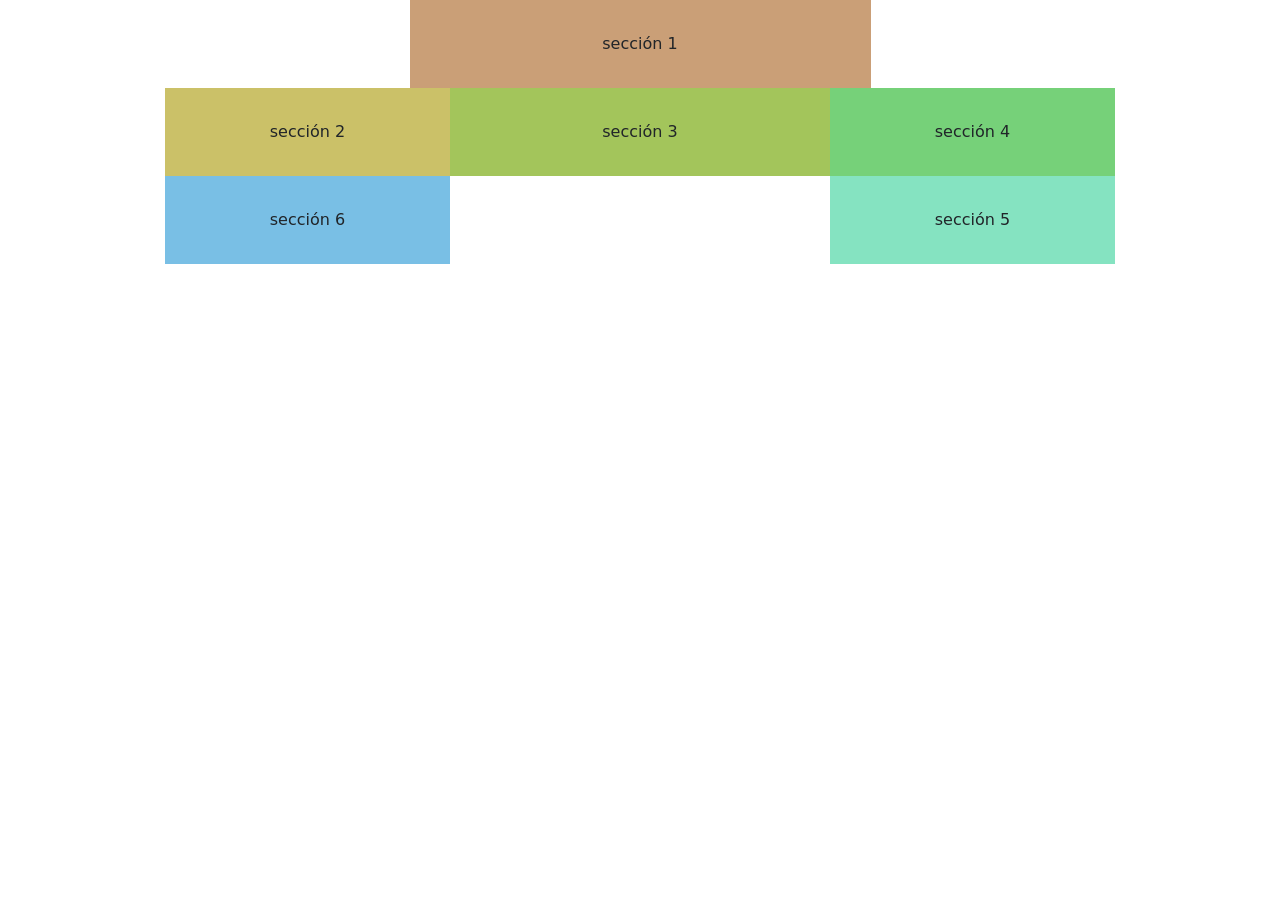
<file: tp-6/layout-3.html>
<!DOCTYPE html>
<html lang="es">
<head>
    <meta charset="UTF-8">
    <meta http-equiv="X-UA-Compatible" content="IE=edge">
    <meta name="viewport" content="width=device-width, initial-scale=1.0">

    <title>Layout N</title>

    <link href="https://cdn.jsdelivr.net/npm/bootstrap@5.3.8/dist/css/bootstrap.min.css" rel="stylesheet" integrity="sha384-sRIl4kxILFvY47J16cr9ZwB07vP4J8+LH7qKQnuqkuIAvNWLzeN8tE5YBujZqJLB" crossorigin="anonymous">

    <style>
        .content {
            padding: 2em 0.5em;
            text-align: center;
        }

        .s1 {background-color: #ca9f77;}
        .s2 {background-color: #cbc168;}
        .s3 {background-color: #a3c55b;}
        .s4 {background-color: #76d179;}
        .s5 {background-color: #85e3c1;}
        .s6 {background-color: #79bfe5;}
    </style>
</head>

<body>

    <div class="container-sm g-0">

        <div class="row justify-content-center ">

            <div class="col-12 col-sm-6 col-lg-5 ">
                <div class="content s1">sección 1</div>
            </div>

            </div>
            
        <div class="row g-0 justify-content-center">

            <div class="col-12 col-md-4 col-lg-3 order-3 order-lg-1 ">
                <div class="content s2">sección 2</div>
            </div>

            <div class="col-12 col-md-4 col-lg-4 order-2 order-lg-3">
                <div class="content s3">sección 3</div>
            </div>

            <div class="col-12  col-md-4 col-lg-3 order-1 order-lg-4">
                <div class="content s4">sección 4</div>
            </div>

        </div>

            <div class="row g-0 justify-content-center">

            <div class="col-6 col-md-6 col-lg-3 d-none d-sm-block order-1 order-lg-3">
                <div class="content s5">sección 5</div>
            </div>

                     <div class="d-none d-lg-block col-lg-4 order-2"></div>

            <div class="col-12 col-md-6 col-lg-3 order-3 order-lg-1">
                <div class="content s6">sección 6</div>
            </div>

        </div>

    </div>


    <script src="https://cdn.jsdelivr.net/npm/bootstrap@5.3.8/dist/js/bootstrap.bundle.min.js" integrity="sha384-pzjw5bZW4twKXO1Hl89dXh6D10r5d7l7k6YvH3y5p2q2q2q2q2q2q2q2q2q2q2q2q2q2q2q2q2q2q2q2q2q2q2q2q2q2q2q2q2q2q2q2q2q2q2q2q2q2q2q2q2q2q2q２" crossorigin="anonymous"></script>

</body>


</body>
</html>
</file>
<file: tp-2/style.css>
body {
    background-color: #222;
    color: #ee6;
}

h1 {
    text-align: center;
}

p {
    font-family: sans-serif;
}

h1, h2, h3 {
    color: #eee;
}

strong {
    border-bottom: 1px solid white;
}

.the-force {
    background-color: #444;
    font-weight: bold;
}

.light-side {
    color: #66f;
}

.dark-side {
    color: #f33;
}

#og-trilogy {
    list-style-type: circle;
}

.movies-list:nth-of-type(2) {
    padding-left: 20px;
}

.movies-list:nth-of-type(3) li:last-child {
    margin-top: 10px;
}

h1, h2, h3 {
    text-transform: uppercase;
}

p:first-of-type::first-line {
    color: #efe;
}

h1:hover {
    color: #f90;
}

a:visited {
    color: gray;
}

a:not([href]) {
    font-style: italic;
}

.movies-list li:nth-child(odd) {
    background-color: #111;
}

.movies-list li:nth-child(even) {
    background-color: #333;
}
</file>
<file: tp-3/style.css>
h1.titulo {
    text-align: center;
}

body p {
    font-family: serif;
}

#primer-parrafo {
    background-color: #CEE;
}

#primer-parrafo em {
    color: #933;
}

a {
    outline: 1px solid #333;
}

body p.fuente.parrafo {
    opacity: 100%;
}

p:not([id]) {
    background-color: rgba(190, 120, 240, 0.6);
}

body p.fuente.parrafo {
    color: #000;
}

.complicado {
    font-weight: bold;
    color: #C62;
}
</file>
